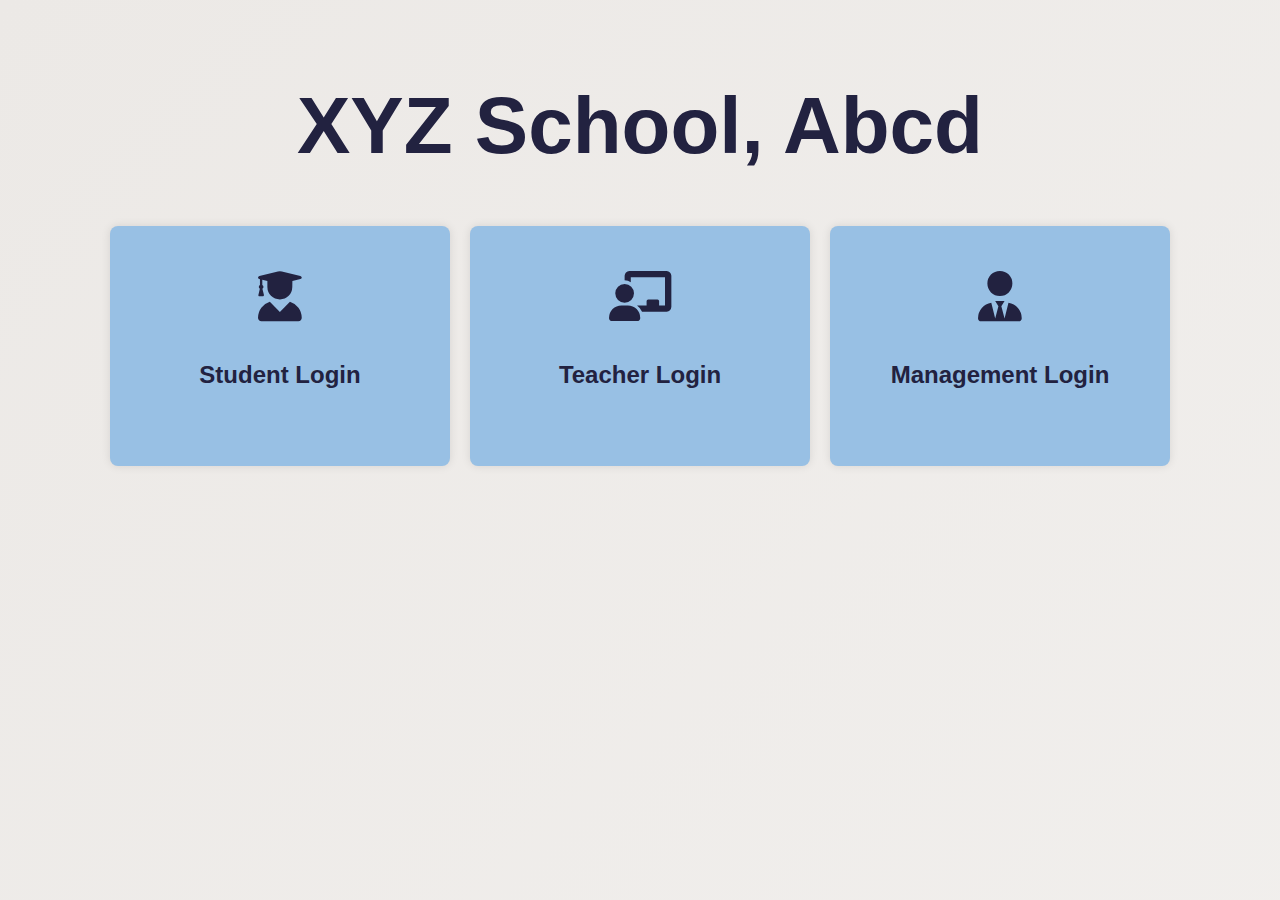
<file: SIH_frontend/SIH_frontend/index.html>
<head>
    <meta charset="UTF-8">
    <meta name="viewport" content="width=device-width, initial-scale=1.0">
    <title>School Management System</title>
    <link rel="stylesheet" href="styles.css">
    <link rel="stylesheet" href="https://cdnjs.cloudflare.com/ajax/libs/font-awesome/6.0.0-beta3/css/all.min.css">
</head>
<body>
<div class="school-name">
    <h1>XYZ School, Abcd</h1>
</div>

<div class="logins">
    <div class="login-container">
        <!-- Student Login -->
        <div class="login-section" id="student-section">
            <i class="fas fa-user-graduate login-icon"></i> <!-- Student Icon -->
            <h2>Student Login</h2>
            <form class="login-form" action="./Student_dashboard/student_dashboard.html" method="GET">
                <input type="text" placeholder="Username" required>
                <input type="password" placeholder="Password" required>
                <input type="submit" value="Login">
                <a href="#" class="forgot-password" data-role="student">Forgot Password?</a>
            </form>
        </div>
        
        <!-- Teacher Login -->
        <div class="login-section" id="teacher-section">
            <i class="fas fa-chalkboard-teacher login-icon"></i> <!-- Teacher Icon -->
            <h2>Teacher Login</h2>
            <form class="login-form" action="./Teacher_dashboard/teacher_dashboard.html" method="GET">
                <input type="text" placeholder="Username" required>
                <input type="password" placeholder="Password" required>
                <input type="submit" value="Login">
                <a href="#" class="forgot-password" data-role="teacher">Forgot Password?</a>
            </form>
        </div>
        
        <!-- Management Login -->
        <div class="login-section" id="management-section">
            <i class="fas fa-user-tie login-icon"></i> <!-- Management Icon -->
            <h2>Management Login</h2>
            <form class="login-form" action="./Management_dashboard/management_dashboard.html" method="GET">
                <input type="text" placeholder="Username" required>
                <input type="password" placeholder="Password" required>
                <input type="submit" value="Login">
                <a href="#" class="forgot-password" data-role="management">Forgot Password?</a>
            </form>
        </div>
    </div>
</div>
<!-- Forgot Password Modal -->
<div id="forgotPasswordModal" class="modal">
    <div class="modal-content">
        <span class="close">&times;</span>
        <h3>Password Recovery</h3>
        <p>Enter your registered email to receive a password reset link.</p>
        <input type="email" placeholder="Enter your email" required>
        <button class="submit-btn">Send Reset Link</button>
    </div>
</div>

<script src="script.js"></script>
</body>
</file>
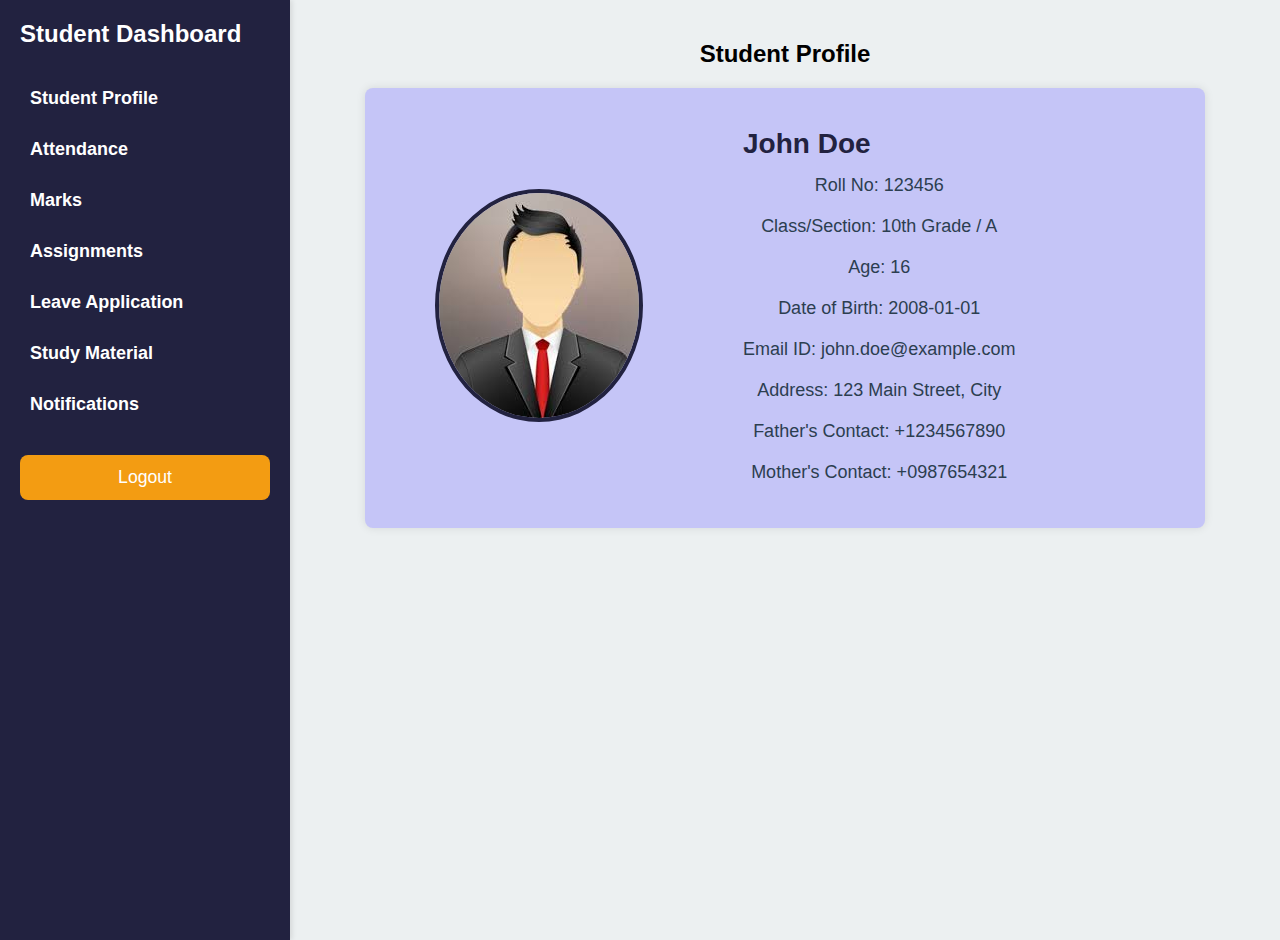
<file: SIH_frontend/SIH_frontend/Student_dashboard/student_dashboard.html>
<!DOCTYPE html>
<html lang="en">
<head>
    <meta charset="UTF-8">
    <meta name="viewport" content="width=device-width, initial-scale=1.0">
    <title>Student Dashboard</title>
    <link rel="stylesheet" href="dashboard_styles.css">
    <link rel="stylesheet" href="https://cdnjs.cloudflare.com/ajax/libs/font-awesome/6.0.0-beta3/css/all.min.css">
</head>
<body>

    <div class="sidebar">
        <h2>Student Dashboard</h2>
        <ul>
            <li><a href="#profile" class="nav-link">Student Profile</a></li>
            <li><a href="#attendance" class="nav-link">Attendance</a></li>
            <li><a href="#marks" class="nav-link">Marks</a></li>
            <li><a href="#assignments" class="nav-link">Assignments</a></li>
            <li><a href="#leave-application" class="nav-link">Leave Application</a></li>
            <li><a href="#study-material" class="nav-link">Study Material</a></li>
            <li><a href="#notifications" class="nav-link">Notifications</a></li>
        </ul>
        <!-- Logout Button -->
        <button id="logout-btn" class="logout-btn">Logout</button>
    </div>
    

<div class="content">

<!-- profile section -->

<div id="profile" class="section active">
    <h2>Student Profile</h2>
    <div class="profile-container">
        <div class="profile-header">
            <div class="profile-avatar">
                <img src="profile-photo.jpeg" alt="Profile Picture">
            </div>
            <div class="profile-info">
                <h3 class="profile-name">John Doe</h3>
                <p class="profile-roll-no">Roll No: 123456</p>
                <p class="profile-class">Class/Section: 10th Grade / A</p>
                <p class="profile-age">Age: 16</p>
                <p class="profile-dob">Date of Birth: 2008-01-01</p>
                <p class="profile-email">Email ID: john.doe@example.com</p>
                <p class="profile-address">Address: 123 Main Street, City</p>
                <p class="profile-father-contact">Father's Contact: +1234567890</p>
                <p class="profile-mother-contact">Mother's Contact: +0987654321</p>
                <!-- Add more details if needed -->
            </div>
        </div>
    </div>
</div>


    
<!-- attendance section -->

<div id="attendance" class="section">
        <h2>Attendance</h2>
        <div class="attendance-records">
            <div class="subject">
                <p><strong>Math:</strong> <span class="percentage">85%</span></p>
                <div class="progress-bar">
                    <div class="progress" style="width: 85%;"></div>
                </div>
            </div>
            <div class="subject">
                <p><strong>English:</strong> <span class="percentage">78%</span></p>
                <div class="progress-bar">
                    <div class="progress" style="width: 78%;"></div>
                </div>
            </div>
            <div class="subject">
                <p><strong>Science:</strong> <span class="percentage">90%</span></p>
                <div class="progress-bar">
                    <div class="progress" style="width: 90%;"></div>
                </div>
            </div>
            <div class="subject">
                <p><strong>History:</strong> <span class="percentage">82%</span></p>
                <div class="progress-bar">
                    <div class="progress" style="width: 82%;"></div>
                </div>
            </div>
            <div class="subject">
                <p><strong>Geography:</strong> <span class="percentage">88%</span></p>
                <div class="progress-bar">
                    <div class="progress" style="width: 88%;"></div>
                </div>
            </div>
            <div class="subject">
                <p><strong>Art:</strong> <span class="percentage">76%</span></p>
                <div class="progress-bar">
                    <div class="progress" style="width: 76%;"></div>
                </div>
            </div>
            <div class="subject">
                <p><strong>Physical Education:</strong> <span class="percentage">92%</span></p>
                <div class="progress-bar">
                    <div class="progress" style="width: 92%;"></div>
                </div>
            </div>
            <div class="subject">
                <p><strong>Music:</strong> <span class="percentage">80%</span></p>
                <div class="progress-bar">
                    <div class="progress" style="width: 80%;"></div>
                </div>
            </div>
        </div>
</div>
    
<!-- Marks section -->

<div id="marks" class="section">
    <h2>Marks</h2>
    <p>Here are your marks for various assessments.</p>
    <div class="marks-records">
        <table>
            <thead>
                <tr>
                    <th>Subject</th>
                    <th>Assignments</th>
                    <th>Class Tests</th>
                    <th>Midterm</th>
                    <th>Final Exam</th>
                    <th>Total Marks</th>
                </tr>
            </thead>
            <tbody>
                <tr>
                    <td>Math</td>
                    <td>85</td>
                    <td>78</td>
                    <td>92</td>
                    <td>88</td>
                    <td>343</td>
                </tr>
                <tr>
                    <td>English</td>
                    <td>78</td>
                    <td>82</td>
                    <td>88</td>
                    <td>76</td>
                    <td>324</td>
                </tr>
                <tr>
                    <td>Science</td>
                    <td>90</td>
                    <td>85</td>
                    <td>94</td>
                    <td>89</td>
                    <td>358</td>
                </tr>
                <tr>
                    <td>History</td>
                    <td>82</td>
                    <td>80</td>
                    <td>75</td>
                    <td>81</td>
                    <td>318</td>
                </tr>
                <tr>
                    <td>Geography</td>
                    <td>88</td>
                    <td>90</td>
                    <td>85</td>
                    <td>92</td>
                    <td>355</td>
                </tr>
                <tr>
                    <td>Art</td>
                    <td>76</td>
                    <td>78</td>
                    <td>74</td>
                    <td>80</td>
                    <td>308</td>
                </tr>
                <tr>
                    <td>Physical Education</td>
                    <td>92</td>
                    <td>95</td>
                    <td>98</td>
                    <td>94</td>
                    <td>379</td>
                </tr>
                <tr>
                    <td>Music</td>
                    <td>80</td>
                    <td>82</td>
                    <td>78</td>
                    <td>84</td>
                    <td>324</td>
                </tr>
            </tbody>
        </table>
    </div>
</div>


<!-- Assignments Section -->
<div id="assignments" class="section">
    <h2>Assignments</h2>
    <p>View and submit your assignments here.</p>

    <!-- Uploaded Assignments -->
    <div class="uploaded-assignments">
        <h3>Available Assignments</h3>
        <div id="assignment-list">
            <!-- Teacher's assignments will be dynamically added here -->
        </div>
    </div>

    <hr>

    <!-- Student Upload Assignment -->
    <div class="student-upload">
        <h3>Upload Your Assignment</h3>
        <form id="student-upload-form">
            <label for="student-file">Upload PDF:</label>
            <input type="file" id="student-file" accept=".pdf" required>
            
            <button type="submit">Upload Assignment</button>
        </form>
    </div>
</div>


<!-- leave application section -->

<div id="leave-application" class="section">
    <h2>Leave Application</h2>
    <div id="leave-message" class="message" style="display: none;"></div>
    <form id="leave-form">
        <div class="form-group">
            <label for="leave-type">Leave Type:</label>
            <select id="leave-type" name="leave-type" required>
                <option value="" disabled selected>Select Leave Type</option>
                <option value="sick">Sick Leave</option>
                <option value="personal">Personal Leave</option>
                <option value="emergency">Emergency Leave</option>
            </select>
        </div>

        <div class="form-group">
            <label for="start-date">Start Date:</label>
            <input type="date" id="start-date" name="start-date" required>
        </div>

        <div class="form-group">
            <label for="end-date">End Date:</label>
            <input type="date" id="end-date" name="end-date" required>
        </div>

        <div class="form-group">
            <label for="reason">Reason for Leave:</label>
            <textarea id="reason" name="reason" rows="4" required></textarea>
        </div>

        <div class="form-group">
            <button type="submit">Submit Application</button>
        </div>
    </form>
</div>



 <!-- Study Material -->
<div id="study-material" class="section">
    <h2>Study Material</h2>
    <p>Browse and download study materials uploaded by teachers.</p>

    <!-- Study Material List -->
    <div id="material-list" class="material-list">
        <!-- Teacher's study materials will be dynamically added here -->
    </div>
</div>




    <!-- Notifications -->
<div id="notifications" class="section">
    <h2>Notifications</h2>
    <div class="filter-notifications">
        <label for="notification-filter">Filter by Category:</label>
        <select id="notification-filter">
            <option value="">All</option>
            <option value="assignment">Assignments</option>
            <option value="exam">Exams</option>
            <option value="event">School Events</option>
            <option value="feedback">Feedback Requests</option>
            <option value="attendance">Attendance</option>
            <option value="maintenance">System Maintenance</option>
            <option value="library">Library</option>
            <option value="notice">Important Notices</option>
        </select>
    </div>
    <div class="notifications-container">
        <!-- Notifications will be dynamically inserted here -->
    </div>
</div>

</div>
    

<script src="dashboard_script.js"></script>
</body>
</html>
</file>
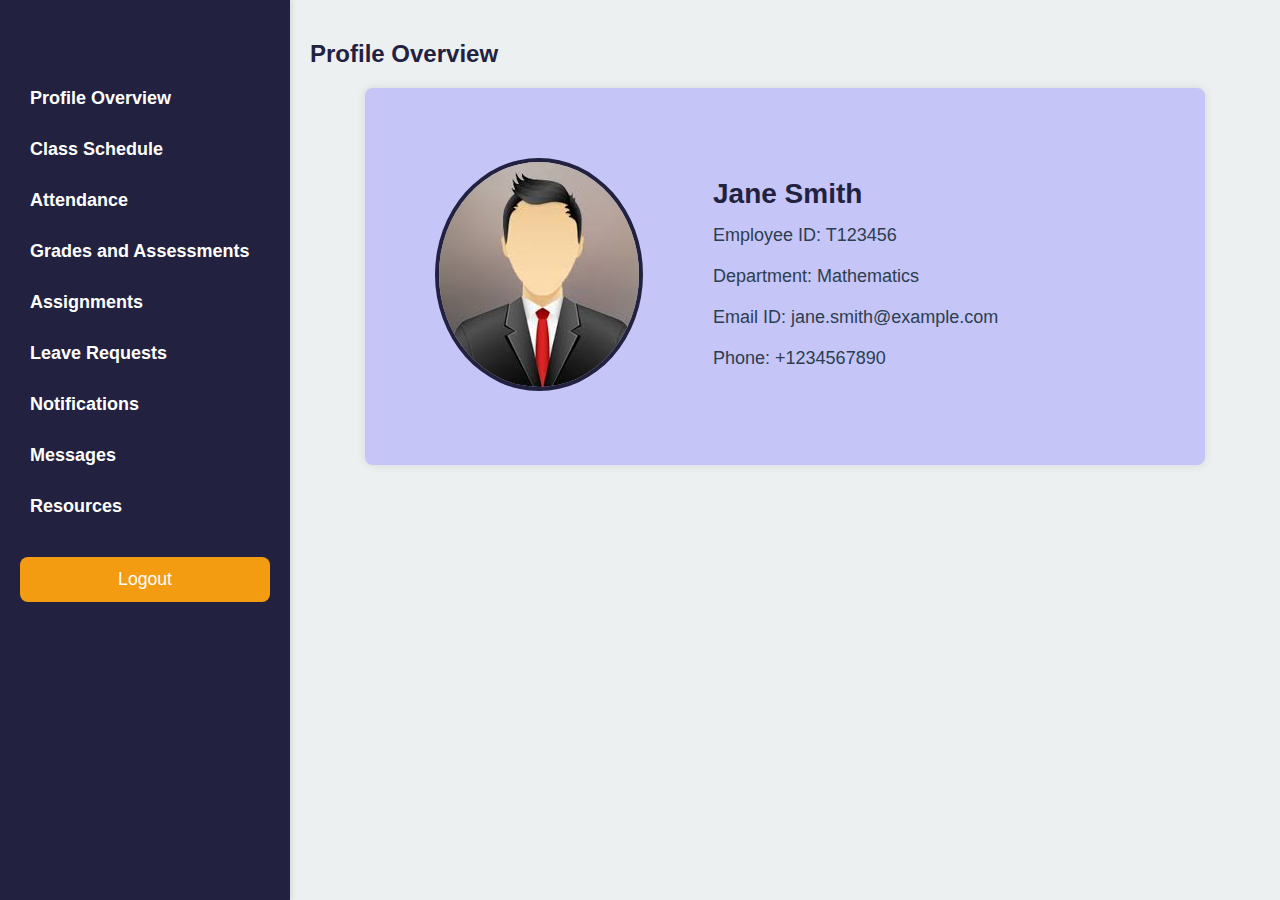
<file: SIH_frontend/SIH_frontend/Teacher_dashboard/teacher_dashboard.html>
<!DOCTYPE html>
<html lang="en">
<head>
    <meta charset="UTF-8">
    <meta name="viewport" content="width=device-width, initial-scale=1.0">
    <title>Teacher Dashboard</title>
    <link rel="stylesheet" href="dashboard_styles.css">
    <link rel="stylesheet" href="https://cdnjs.cloudflare.com/ajax/libs/font-awesome/6.0.0-beta3/css/all.min.css">

</head>
<body>
    <div id="teacher-dashboard">
        <div class="sidebar">
            <h2>Teacher Dashboard</h2>
            <ul>
                <li><a href="#profile" class="nav-link">Profile Overview</a></li>
                <li><a href="#class-schedule" class="nav-link">Class Schedule</a></li>
                <li><a href="#attendance" class="nav-link">Attendance</a></li>
                <li><a href="#grades" class="nav-link">Grades and Assessments</a></li>
                <li><a href="#assignments" class="nav-link">Assignments</a></li>
                <li><a href="#leave-requests" class="nav-link">Leave Requests</a></li>
                <li><a href="#notifications" class="nav-link">Notifications</a></li>
                <li><a href="#messages" class="nav-link">Messages</a></li>
                <li><a href="#resources" class="nav-link">Resources</a></li>
            </ul>
            <!-- Logout Button -->
            <button id="logout-btn" class="logout-btn">Logout</button>
        </div>
        <div class="main-content">
            <!-- Profile Overview -->
            <div id="profile" class="section active">
                <h2>Profile Overview</h2>
                <div class="profile-container">
                    <div class="profile-header">
                        <div class="profile-avatar">
                            <!-- You can add a profile picture here -->
                            <img src="profile-photo.jpeg" alt="Profile Picture">
                        </div>
                        <div class="profile-info">
                            <h3 class="profile-name">Jane Smith</h3>
                            <p class="profile-id">Employee ID: T123456</p>
                            <p class="profile-department">Department: Mathematics</p>
                            <p class="profile-email">Email ID: jane.smith@example.com</p>
                            <p class="profile-phone">Phone: +1234567890</p>
                            <!-- Add more details if needed -->
                        </div>
                    </div>
                </div>
            </div>

            
            <!-- Class Schedule -->
        <div id="class-schedule" class="section">
            <h2>Class Schedule</h2>
            <div class="schedule-container">
            <div class="schedule-header">
                <button class="view-toggle" data-view="weekly">Weekly View</button>
                <button class="view-toggle" data-view="monthly">Monthly View</button>
            </div>
            <div id="schedule-view" class="schedule-view">
            <!-- Weekly View -->
            <div id="weekly-view" class="schedule-view-content">
                <h3>Weekly Schedule</h3>
                <div class="schedule-grid">
                    <!-- Example for a week schedule -->
                    <div class="schedule-day">
                        <h4>Monday</h4>
                        <p>9:00 AM - 10:00 AM: Mathematics : Class 1 A</p>
                        <p>10:00 AM - 11:00 AM: Physics : Class 2 C</p>
                    </div>
                    <div class="schedule-day">
                        <h4>Tuesday</h4>
                        <p>9:00 AM - 10:00 AM: Chemistry : Class 3 A</p>
                        <p>10:00 AM - 11:00 AM: Biology : Class 1 B</p>
                    </div>
                    <div class="schedule-day">
                        <h4>Wednesday</h4>
                        <p>9:00 AM - 10:00 AM: Mathematics : Class 1 B</p>
                        <p>10:00 AM - 11:00 AM: Physics : Class 2 A</p>
                    </div>
                    <div class="schedule-day">
                        <h4>Thursday</h4>
                        <p>9:00 AM - 10:00 AM: Chemistry : Class 4 C</p>
                        <p>10:00 AM - 11:00 AM: Biology : Class 1 A</p>
                    </div>
                    <div class="schedule-day">
                        <h4>Friday</h4>
                        <p>9:00 AM - 10:00 AM: Mathematics : Class 1 C</p>
                        <p>10:00 AM - 11:00 AM: Physics : Class 3 A</p>
                    </div>
                    <div class="schedule-day">
                        <h4>Saturday</h4>
                        <p>9:00 AM - 10:00 AM: Chemistry : Class 2 A</p>
                        <p>10:00 AM - 11:00 AM: Biology : Class 1 B</p>
                    </div>
                    <!-- Add other days -->
                </div>
            </div>

            <!-- Monthly View -->
            <div id="monthly-view" class="schedule-view-content">
    <h3>Monthly Schedule</h3>
        <div class="calendar">
        <div class="calendar-header">
            <button class="nav-button prev-month">&lt;</button>
            <h4 class="month-year">August 2024</h4>
            <button class="nav-button next-month">&gt;</button>
        </div>
        <div class="calendar-body">
            <div class="calendar-header-row">
                <div class="calendar-day-name">Sun</div>
                <div class="calendar-day-name">Mon</div>
                <div class="calendar-day-name">Tue</div>
                <div class="calendar-day-name">Wed</div>
                <div class="calendar-day-name">Thu</div>
                <div class="calendar-day-name">Fri</div>
                <div class="calendar-day-name">Sat</div>
            </div>
            <div id="calendar-days" class="calendar-day-grid">
                <!-- Days will be inserted here dynamically -->
            </div>
        </div>
        </div>
            </div>
</div>
            </div>
        </div>

 <!-- Attendance Management -->
<div id="attendance" class="section">
    <h2>Attendance Management</h2>
    <p>Select a class and section to mark attendance.</p>

    <!-- Class and Section Selection -->
    <div class="attendance-controls">
        <select id="select-class">
            <option value="">Select Class</option>
            <option value="class-1">Class 1</option>
            <option value="class-2">Class 2</option>
            <option value="class-2">Class 3</option>
            <!-- Add more classes as needed -->
        </select>
        <select id="select-section">
            <option value="">Select Section</option>
            <option value="A">A</option>
            <option value="B">B</option>
            <option value="C">C</option>
        </select>
        <button id="apply-filters">Apply</button>
    </div>

    <!-- Camera Section -->
    <div id="camera-section" style="display: none;">
        <h3>Face Recognition Attendance</h3>
        <video id="camera-feed" width="640" height="480" autoplay></video>
        <button id="capture-button">Capture</button>
        <!-- Additional controls for date and submit -->
        <div class="attendance-controls">
            <label for="attendance-date">Date:</label>
            <input type="date" id="attendance-date" required />
            <button id="submit-attendance">Submit Attendance</button>
        </div>
    </div>
</div>

            

            <!-- Grades and Assessments -->
            <div id="grades" class="section">
                <h2>Grades and Assessments</h2>
                <p>Select a class, section, subject, and assessment type to manage grades and assessments.</p>
            
                <!-- Class, Section, Subject, and Assessment Selection -->
                <div class="grades-controls">
                    <select id="select-grade-class">
                        <option value="">Select Class</option>
                        <option value="class-1">Class 1</option>
                        <option value="class-2">Class 2</option>
                        <!-- Add more classes as needed -->
                    </select>
                    <select id="select-grade-section">
                        <option value="">Select Section</option>
                        <option value="A">A</option>
                        <option value="B">B</option>
                        <option value="C">C</option>
                    </select>
                    <select id="select-subject">
                        <option value="">Select Subject</option>
                        <option value="Mathematics">Mathematics</option>
                        <option value="Science">Science</option>
                        <option value="English">English</option>
                        <option value="History">History</option>
                    </select>
                    <select id="select-assessment">
                        <option value="">Select Assessment Type</option>
                        <option value="Assignment">Assignment</option>
                        <option value="Class Test">Class Test</option>
                        <option value="Mid-Term">Mid-Term</option>
                        <option value="Final Exam">Final Exam</option>
                    </select>
                    <button id="apply-grade-filters">Apply</button>
                </div>
            
                <!-- Search and Submit Controls -->
                <div id="grade-tools" class="grades-controls" style="display: none;">
                    <input type="text" id="search-grade-student" placeholder="Search student..." />
                    <button id="submit-grades">Submit Grades</button>
                </div>
            
                <!-- Grades Table -->
                <table id="grades-table" style="display: none;">
                    <thead>
                        <tr>
                            <th>Student ID</th>
                            <th>Name</th>
                            <th>Grade</th>
                        </tr>
                    </thead>
                    <tbody id="grades-table-body">
                        <!-- Rows will be added dynamically by JavaScript -->
                    </tbody>
                </table>
            </div>
            



<!-- Assignments Section -->
<div id="assignments" class="section">
    <h2>Assignments</h2>
    <p>Submit and review assignments here.</p>

    <!-- Teacher Upload Assignment -->
    <div class="upload-assignment">
        <h3>Upload New Assignment</h3>
        <form id="upload-assignment-form">
            <label for="assignment-title">Assignment Title:</label>
            <input type="text" id="assignment-title" placeholder="Enter Assignment Title" required>
            
            <label for="assignment-file">Upload PDF:</label>
            <input type="file" id="assignment-file" accept=".pdf" required>
            
            <button type="submit">Upload Assignment</button>
        </form>
    </div>

    <hr>

    <!-- Student Submissions -->
    <div class="student-submissions">
        <h3>Student Submissions</h3>
        <div id="submission-list">
            <!-- Student submissions will be dynamically added here -->
        </div>
    </div>
</div>



            <!-- Leave Requests -->
<!-- Leave Requests -->
<div id="leave-requests" class="section">
    <h2>Leave Requests</h2>
    <p>Manage and review leave requests here.</p>

    <!-- Leave Request Form -->
    <div id="leave-request-form">
        <h3>Submit Leave Request</h3>
        <form id="leave-request">
            <label for="request-date">Date:</label>
            <input type="date" id="request-date" required>
            
            <label for="leave-type">Leave Type:</label>
            <select id="leave-type" required>
                <option value="">Select Leave Type</option>
                <option value="sick">Sick Leave</option>
                <option value="personal">Personal Leave</option>
                <option value="vacation">Vacation</option>
                <!-- Add more leave types if needed -->
            </select>
            
            <label for="reason">Reason:</label>
            <textarea id="reason" rows="4" required></textarea>
            
            <button type="submit">Submit Request</button>
        </form>
    </div>

    <!-- Leave Requests Table -->
    <div id="leave-requests-table">
        <h3>Pending Leave Requests</h3>
        <table id="requests-table">
            <thead>
                <tr>
                    <th>ID</th>
                    <th>Date</th>
                    <th>Leave Type</th>
                    <th>Reason</th>
                    <th>Status</th>
                </tr>
            </thead>
            <tbody id="requests-table-body">
                <!-- Leave requests will be dynamically inserted here -->
            </tbody>
        </table>
    </div>
</div>



            <!-- Notifications -->
<div id="notifications" class="section">
    <h2>Notifications</h2>
    <div class="filter-notifications">
        <label for="notification-filter">Filter by Category:</label>
        <select id="notification-filter">
            <option value="">All</option>
            <option value="update">Curriculum Updates</option>
            <option value="meeting">Meetings</option>
            <option value="event">Events</option>
            <option value="deadline">Deadlines</option>
            <option value="review">Reviews</option>
            <option value="maintenance">Maintenance</option>
            <option value="resource">Resources</option>
            <option value="policy">Policy Updates</option>
        </select>
    </div>
    <div class="notifications-container">
        <!-- Notifications will be dynamically inserted here -->
    </div>
</div>


            <!-- Messages -->
<div id="messages" class="section">
    <h2>Messages</h2>
    <!-- Add messages details here -->
    <p>Communicate with students and other teachers here.</p>

    <!-- Message Form -->
    <div class="message-form">
        <h3>Send a New Message</h3>
        <form id="message-form">
            <label for="message-recipient">Recipient:</label>
            <select id="message-recipient" required>
                <option value="">Select Recipient</option>
                <option value="student">Student</option>
                <option value="teacher">Teacher</option>
                <!-- Add more options as needed -->
            </select>

            <label for="message-subject">Subject:</label>
            <input type="text" id="message-subject" required />

            <label for="message-body">Message:</label>
            <textarea id="message-body" rows="4" required></textarea>

            <button type="submit">Send Message</button>
        </form>
    </div>

    <!-- Messages Display -->
    <div class="messages-display">
        <h3>Message History</h3>
        <div id="message-list">
            <!-- Messages will be dynamically added here -->
        </div>
    </div>
</div>


            
<!-- Resources -->
 
<div id="resources" class="section">
    <h2>Resources</h2>
    <p>Upload study materials and resources here.</p>
    
    <!-- Upload Form -->
    <div class="upload-form">
        <h3>Upload New Resource</h3>
        <form id="upload-form">
            <label for="resource-title">Title:</label>
            <input type="text" id="resource-title" required />

            <label for="resource-file">Select File:</label>
            <input type="file" id="resource-file" accept=".pdf,.doc,.docx,.ppt,.pptx" required />

            <button type="submit">Upload</button>
        </form>
    </div>

    <!-- Resources List -->
    <div class="resources-list">
        <h3>Uploaded Resources</h3>
        <ul id="resources-list">
            <!-- Uploaded resources will be dynamically added here -->
        </ul>
    </div>
</div>






        </div>
    </div>

    <script src="dashboard_scripts.js"></script>
</body>
</html>
</file>
<file: SIH_frontend/SIH_frontend/styles.css>
/* Color Palette */
:root {
    --primary-color: rgb(34, 34, 64); /* Navy Blue */
    --background-color: rgb(197, 197, 247); 
    --secondary-color:  rgb(152, 192, 228); /* Blue */
    --accent-color: #F39C12; /* Yellow-Gold */
    --neutral-color: #ECF0F1; /* Light Gray */
    --text-color: #2C3E50; /* Dark Gray */
}

body {
    font-family: Arial, sans-serif;
    background: linear-gradient(135deg, #ece9e6, #ffffff);
    background-size: 400% 400%;
    animation: gradientAnimation 15s ease infinite;
}
@keyframes gradientAnimation {
    0% { background-position: 0% 50%; }
    50% { background-position: 100% 50%; }
    100% { background-position: 0% 50%; }
}

.school-name h1{
    color: var(--primary-color);
    display: flex;
    margin-top: 80px;
    height: fit-content;
    font-size: 80px;
    justify-content: center;
    align-items: center;
}
.logins{
    display: flex;
    justify-content: center;
    align-items: center;
    margin: 0;
}
.login-container {
    display: flex;
    gap: 20px;
    transition: all 0.3s ease;
}

.login-section {
    position: relative;
    background-color: var(--secondary-color);
    padding: 20px;
    border-radius: 8px;
    box-shadow: 0 0 10px rgba(0, 0, 0, 0.1);
    width: 300px;
    height: 200px;
    cursor: pointer;
    text-align: center;
    transition: all 0.3s ease;
}

.login-icon {
    font-size: 50px;
    color: var(--primary-color);
    margin-bottom: 20px;
    margin-top: 25px;
    transition: all 0.3s ease;
}

.login-section.active .login-icon {
    display: none; /* Hide the icon when section is active */
}

.login-section.active form {
    display: flex;
}

.login-section.active h2 {
    margin-bottom: 40px;
    font-size: 35px;
}

.login-section form {
    display: none; /* Hide the forms initially */
    flex-direction: column;
}

.login-section:hover {
    transform: scale(1.05);
}

.login-section h2 {
    margin-bottom: 20px;
    font-size: 24px;
    color: var(--primary-color);
}

.login-section form {
    display: none; /* Hide the forms initially */
    flex-direction: column;
}

.login-section input[type="text"],
.login-section input[type="password"] {
    padding: 10px;
    margin-bottom: 15px;
    border: 1px solid var(--primary-color);
    border-radius: 4px;
}

.login-section input[type="submit"] {
    padding: 10px;
    background-color: var(--accent-color);
    color: white;
    border: none;
    border-radius: 4px;
    cursor: pointer;
}

.login-section input[type="submit"]:hover {
    background-color: var(--primary-color);
}

/* When a section is active */
.login-section.active {
    background-color: var(--secondary-color);
    flex: 1;
    height: 70vh;
    display: flex;
    flex-direction: column;
    justify-content: center;
    align-items: center;
    max-width: 80%;
    transition: all 0.3s ease;
    color: white;
}

.login-section.active form {
    display: flex;
    flex-direction: column;
}

.login-section.active h2 {
    color: var(--primary-color);
    margin-bottom: 20px; /* Space between heading and form */
    font-size: 35px;
    margin-top: 10px;
}

.login-container.active .login-section:not(.active) {
    flex-direction: column;
    gap: 20px;
    align-self: center;
    max-width: 20%;
    justify-content: center;
}

.login-container.active .login-section:not(.active) h2 {
    margin: 20px 0;
    color: var(--primary-color);
}
input[type="submit"]:active {
    transform: scale(0.95);
}
.forgot-password {
    display: block;
    margin-top: 10px;
    color: var(--primary-color);
    text-decoration: none;
    font-size: 14px;
    transition: color 0.3s;
}

.forgot-password:hover {
    color: var(--accent-color);
    text-decoration: underline;
}
/* Modal Styling */
.modal {
    display: none; /* Hidden by default */
    position: fixed;
    z-index: 1000;
    left: 0;
    top: 0;
    width: 100%;
    height: 100%;
    background-color: rgba(0, 0, 0, 0.5); /* Black background with opacity */
}

.modal-content {
    background-color: #fefefe;
    margin: 15% auto; /* 15% from the top and centered */
    padding: 20px;
    border: 1px solid #888;
    border-radius: 8px;
    width: 400px; /* Could be more or less depending on screen size */
    text-align: center;
}

.close {
    float: right;
    font-size: 28px;
    font-weight: bold;
    cursor: pointer;
    color: #aaa;
}

.close:hover,
.close:focus {
    color: black;
    text-decoration: none;
    cursor: pointer;
}

.submit-btn {
    margin-top: 15px;
    padding: 10px 20px;
    background-color: var(--accent-color);
    color: white;
    border: none;
    border-radius: 4px;
    cursor: pointer;
    transition: background-color 0.3s;
}

.submit-btn:hover {
    background-color: var(--primary-color);
}

.modal input[type="email"] {
    padding: 10px;
    margin: 10px 0;
    border: 1px solid var(--primary-color);
    border-radius: 4px;
    width: 100%;
}
</file>
<file: SIH_frontend/SIH_frontend/Student_dashboard/dashboard_styles.css>
body {
    font-family: Arial, sans-serif;
    background-color: var(--neutral-color);
    margin: 0;
    display: flex;
}
#student-dashboard {
    display: flex;
    width: 100%;
    height: 100vh;
}

.sidebar {
    background-color: var(--primary-color);
    color: white;
    width: 250px;
    padding: 20px;
    height: 100vh;
    box-shadow: 2px 0 5px rgba(0, 0, 0, 0.1);
    display: flex;
    flex-direction: column;
}

.sidebar h2 {
    margin: 0 0 20px 0;
}

.sidebar ul {
    list-style: none;
    padding: 0;
    margin: 0;
}

.sidebar ul li {
    margin: 10px 0;
}

.sidebar ul li a {
    color: white;
    text-decoration: none;
    font-size: 18px;
    display: block;
    padding: 10px;
    border-radius: 4px;
}

.sidebar ul li a:active {
    background-color:var(--accent-color);
}
/* Logout Button Styling */
.logout-btn {
    margin-top: 20px;
    width: 100%;
    padding: 12px;
    background-color: var(--accent-color);
    color: white;
    font-size: 1.1em;
    border: none;
    border-radius: 8px;
    cursor: pointer;
    text-align: center;
    transition: background-color 0.3s ease, transform 0.2s ease;
}

.logout-btn:hover {
    background-color: var(--neutral-color);
    transform: scale(1.05);
    color: black;
}

.logout-btn:active {
    box-shadow: 0 4px 10px rgba(0, 0, 0, 0.2);
}

.nav-link {
    position: relative;
    display: flex;
    text-decoration: none;
    color: #fff;
    font-weight: 700;
}

.nav-link::before,
.nav-link::after {
    content: '';
    position: absolute;
    left: 0;
    width: 100%;
    height: 2px;
    background-color: #00fffc;
    transform: scaleX(0);
    transition: transform 0.25s;
}

.nav-link::before {
    top: -3px;
    transform-origin: left;
}

.nav-link::after {
    bottom: -3px;
    transform-origin: right;
}

.nav-link:hover::before,
.nav-link:hover::after,
.active::before,
.active::after {
    transform: scaleX(1);
}

/* Content Sections */
.content {
    flex: 1;
    padding: 20px;
    overflow-y: auto;
}

.section {
    display: none;
}
.section h2{
    text-align: center;
}
.section p{
    text-align: center;
}
.section.active {
    display: block;
}

/* Color Palette */
:root {
    --primary-color: rgb(34, 34, 64); /* Navy Blue */
    --background-color: rgb(197, 197, 247); 
    --secondary-color:  rgb(152, 192, 228); /* Blue */
    --accent-color: #F39C12; /* Yellow-Gold */
    --neutral-color: #ECF0F1; /* Light Gray */
    --text-color: #2C3E50; /* Dark Gray */
}

/* Profile Section Styles */
/* Profile Section Styles */
#profile .profile-container {
    display: flex;
    flex-direction: column;
    align-items: center;
    background-color: var(--background-color);
    padding: 20px;
    border-radius: 8px;
    box-shadow: 0 0 10px rgba(0, 0, 0, 0.1);
    max-width: 800px;
    margin: 0 auto;
}

.profile-header {
    display: flex;
    align-items: center;
    gap: 50px;
    margin: 20px;
    width: 100%;
}

.profile-avatar img {
    border-radius: 50%;
    width: 200px; /* Passport size width */
    height: 225px; /* Passport size height */
    object-fit: cover;
    margin: 50px;
    border: 4px solid var(--primary-color);
}

.profile-info {
    display: flex;
    flex-direction: column;
    gap: 10px;
}

.profile-name {
    font-size: 28px;
    font-weight: bold;
    margin: 0;
    color: var(--primary-color);
}

.profile-info p {
    font-size: 18px;
    margin: 5px 0;
    color: var(--text-color);
}

.profile-roll-no,
.profile-class,
.profile-age,
.profile-dob,
.profile-email,
.profile-address,
.profile-father-contact,
.profile-mother-contact {
    font-size: 16px;
}

.profile-address {
    word-break: break-word;
}


/* Attendance Section Styles */
.attendance-records {
    max-width: 800px;
    margin: 0 auto;
    background-color: var(--background-color);
    padding: 20px;
    border-radius: 8px;
    box-shadow: 0 0 10px rgba(0, 0, 0, 0.1);
}

.subject {
    margin-bottom: 20px;
}

.subject p {
    margin: 0;
    font-size: 16px;
}

.percentage {
    font-weight: bold;
    color: var(--primary-color);
}

.progress-bar {
    background-color: #ddd;
    border-radius: 4px;
    overflow: hidden;
    height: 20px;
    width: 100%;
}

.progress {
    background-color: var(--primary-color);
    height: 100%;
    transition: width 0.3s ease;
    text-align: right;
    line-height: 20px;
    color: white;
    padding-right: 5px;
    box-sizing: border-box;
}
/* Marks Section Styles */
.marks-records {
    max-width: 1000px;
    margin: 0 auto;
    background-color: var(--background-color);
    padding: 20px;
    border-radius: 8px;
    box-shadow: 0 0 10px rgba(0, 0, 0, 0.1);
}

.marks-records table {
    width: 100%;
    border-collapse: collapse;
}

.marks-records th, .marks-records td {
    border: 1px solid #ddd;
    padding: 12px;
    text-align: center;
}

.marks-records th {
    background-color: var(--primary-color);
    color: white;
}

.marks-records td {
    background-color: #fff;
}

.marks-records tr:nth-child(even) td {
    background-color: #f9f9f9;
}

.marks-records tr:hover td {
    background-color: var(--secondary-color);
    color: white;
}

/* Assignment Items Container */
#assignment-list {
    background-color: var(--background-color);
    padding: 20px;
    border-radius: 10px;
    box-shadow: 0px 5px 12px rgba(0, 0, 0, 0.1);
    max-height: 300px;
    overflow-y: auto;
}

/* Assignment Item */
.assignment-item {
    display: flex;
    justify-content: space-between;
    align-items: center;
    background-color: var(--neutral-color);
    color: rgb(0, 0, 0);
    border-radius: 6px;
    padding: 15px;
    margin-bottom: 15px;
    transition: background-color 0.3s ease;
    box-shadow: 0px 3px 6px rgba(0, 0, 0, 0.1);
}

.assignment-item p {
    margin: 0;
    font-weight: bold;
}

/* Download Link Styling */
.assignment-item a {
    background-color: var(--accent-color);
    color: white;
    padding: 10px 20px;
    border-radius: 5px;
    text-decoration: none;
    font-weight: bold;
    transition: background-color 0.3s ease;
}

.assignment-item a:hover {
    background-color: rgb(132, 132, 138);
}

/* Hover Effect on Assignment Items */
.assignment-item:hover {
    background-color: var(--primary-color);
    color: #fff;
}

/* Scrollbar Styling for Assignment List */
#assignment-list::-webkit-scrollbar {
    width: 8px;
}

#assignment-list::-webkit-scrollbar-thumb {
    background-color: var(--primary-color);
    border-radius: 10px;
}

#assignment-list::-webkit-scrollbar-track {
    background-color: var(--neutral-color);
}

/* Responsive Design */
@media (max-width: 768px) {
    #assignment-list {
        padding: 15px;
    }

    .assignment-item {
        padding: 12px;
    }

    .assignment-item a {
        padding: 8px 15px;
        font-size: 0.9em;
    }
}
/* Student Upload Section */
.student-upload {
    background-color: var(--background-color);
    padding: 30px;
    border-radius: 10px;
    box-shadow: 0px 5px 15px rgba(0, 0, 0, 0.1);
    margin-top: 20px;
}

.student-upload h3 {
    font-size: 1.5em;
    color: var(--primary-color);
    margin-bottom: 20px;
    text-align: center;
}

.student-upload form {
    display: flex;
    flex-direction: column;
    align-items: center;
}

/* Label Styling */
.student-upload label {
    font-weight: bold;
    color: var(--primary-color);
    margin-bottom: 10px;
}

/* File Input Styling */
#student-file {
    border: 2px solid var(--primary-color);
    padding: 10px;
    border-radius: 8px;
    margin-bottom: 20px;
    width: 100%;
    max-width: 300px;
    font-size: 1em;
    transition: border-color 0.3s ease;
}

#student-file:hover,
#student-file:focus {
    border-color: var(--accent-color);
}

/* Submit Button Styling */
.student-upload button[type="submit"] {
    background-color: var(--accent-color);
    color: white;
    padding: 12px 30px;
    font-size: 1.1em;
    border: none;
    border-radius: 8px;
    cursor: pointer;
    transition: background-color 0.3s ease, transform 0.2s ease;
}

.student-upload button[type="submit"]:hover {
    background-color: var(--primary-color);
    transform: scale(1.05);
}

/* Add Shadow on Button Click */
.student-upload button[type="submit"]:active {
    box-shadow: 0 4px 10px rgba(0, 0, 0, 0.2);
}

/* Responsive Design */
@media (max-width: 768px) {
    .student-upload {
        padding: 20px;
    }

    #student-file {
        width: 100%;
    }

    .student-upload button[type="submit"] {
        width: 100%;
        padding: 12px;
    }
}


/* General Styling for Notifications */
#notifications {
    padding: 20px;
    background-color: var(--background-color);
    border-radius: 8px;
    box-shadow: 0 4px 8px rgba(0, 0, 0, 0.1);
}

#notifications h2 {
    color: var(--primary-color);
    margin-bottom: 20px;
}

.filter-notifications {
    margin-bottom: 20px;
}

.filter-notifications label {
    margin-right: 10px;
    color: var(--text-color);
}

.filter-notifications select {
    padding: 10px;
    border: 1px solid var(--primary-color);
    border-radius: 4px;
    background-color: white;
}

.notifications-container {
    margin-top: 10px;
}

.notification {
    display: flex;
    align-items: flex-start;
    background-color: var(--neutral-color);
    border: 1px solid var(--primary-color);
    border-radius: 8px;
    padding: 15px;
    margin-bottom: 15px;
}

.notification-icon {
    margin-right: 15px;
    color: var(--icon-color);
    font-size: 24px;
}

.notification-content {
    flex: 1;
}

.notification-title {
    font-size: 16px;
    font-weight: bold;
    color: var(--text-color);
}

.notification-description {
    font-size: 14px;
    color: var(--text-color);
    margin: 5px 0;
}

.notification-time {
    font-size: 12px;
    color: var(--time-color);
    margin-top: 5px;
}





/* Leave Application Section Styles */
#leave-application form {
    background-color: var(--background-color);
    padding: 20px;
    border-radius: 8px;
    box-shadow: 0 0 10px rgba(0, 0, 0, 0.1);
    max-width: 600px;
    margin: 0 auto;
}

.message {
    text-align: center;
    font-size: 24px;
    font-weight: bold;
    color: var(--primary-color);
    margin: 20px;
    padding: 20px;
    border: 2px solid var(--primary-color);
    border-radius: 8px;
    background-color: var(--background-color);
    display: none; /* Hidden by default */
}

.form-group {
    margin-bottom: 15px;
}

.form-group label {
    display: block;
    font-weight: bold;
    margin-bottom: 5px;
}

.form-group select, 
.form-group input[type="date"], 
.form-group textarea {
    width: 100%;
    padding: 10px;
    border: 1px solid var(--primary-color);
    border-radius: 4px;
    box-sizing: border-box;
}

.form-group textarea {
    resize: vertical; /* Allows vertical resizing of textarea */
}

.form-group button {
    background-color: var(--accent-color);
    color: white;
    border: none;
    padding: 10px 20px;
    border-radius: 4px;
    cursor: pointer;
    font-size: 16px;
}

.form-group button:hover {
    background-color: var(--primary-color);
}

/* Notifications Section Styles */
#notifications .notifications-container {
    max-width: 800px;
    margin: 0 auto;
    background-color: rgb(214 214 236);
    padding: 20px;
    border-radius: 8px;
    box-shadow: 0 0 10px rgba(0, 0, 0, 0.1);
}

.notification {
    display: flex;
    align-items: flex-start;
    background-color: #fff;
    border: 1px solid #ddd;
    border-radius: 8px;
    padding: 15px;
    margin-bottom: 10px;
    box-shadow: 0 2px 5px rgba(0, 0, 0, 0.1);
    transition: background-color 0.3s ease;
}

.notification:hover {
    background-color: var(--secondary-color);
    color: white;
}

.notification-icon {
    font-size: 24px;
    color: var(--primary-color);
    margin-right: 15px;
}

.notification-content {
    flex: 1;
}

.notification-title {
    font-size: 18px;
    font-weight: bold;
    margin: 0;
}

.notification-description {
    font-size: 16px;
    margin: 5px 0;
}

.notification-time {
    font-size: 14px;
    color: #999;
}
#notification-filter{
    font-size: 10px;
    background-color: var(--neutral-color);
}
/* Font Awesome Icons (Optional) */
.fas {
    font-family: 'Font Awesome 5 Free';
    font-weight: 900;
}
.filter-notifications{
    text-align:  center;
}

/* Study Material Section */
#study-material {
    padding: 20px;
    background-color: var(--background-color);
    border-radius: 8px;
    box-shadow: 0 4px 8px rgba(0, 0, 0, 0.1);
}

#study-material h2 {
    font-size: 2em;
    margin-bottom: 20px;
    color: var(--primary-color);
}

.material-list {
    display: flex;
    flex-wrap: wrap;
    gap: 20px;
    margin: 0 -10px;
}

.material-item {
    flex: 1 1 calc(33.333% - 20px); /* Responsive layout with 3 items per row */
    background-color: var(--neutral-color);
    border-radius: 8px;
    overflow: hidden;
    box-shadow: 0 2px 4px rgba(0, 0, 0, 0.1);
    transition: transform 0.3s ease, box-shadow 0.3s ease;
    padding: 15px;
    position: relative;
}

.material-item:hover {
    transform: translateY(-5px);
    box-shadow: 0 6px 12px rgba(0, 0, 0, 0.2);
}

.material-item h3 {
    font-size: 1.2em;
    margin: 0 0 10px;
    color: var(--secondary-color);
}

.material-item p {
    font-size: 0.9em;
    color: var(--text-color);
    margin: 0 0 10px;
}

.material-item a {
    display: inline-block;
    padding: 8px 12px;
    background-color: var(--accent-color);
    color: white;
    text-decoration: none;
    border-radius: 4px;
    transition: background-color 0.3s ease, transform 0.3s ease;
}

.material-item a:hover {
    background-color: var(--primary-color);
    transform: scale(1.05);
}

.material-item .date {
    font-size: 0.8em;
    color: var(--text-muted-color);
    position: absolute;
    bottom: 15px;
    left: 15px;
}
</file>
<file: SIH_frontend/SIH_frontend/Teacher_dashboard/dashboard_styles.css>
/* Color Palette */
:root {
    --primary-color: rgb(34, 34, 64); /* Navy Blue */
    --background-color: rgb(197, 197, 247); 
    --secondary-color: rgb(152, 192, 228); /* Blue */
    --accent-color: #F39C12; /* Yellow-Gold */
    --neutral-color: #ECF0F1; /* Light Gray */
    --text-color: #2C3E50; /* Dark Gray */
}

/* Teacher Dashboard Styles */
body {
    font-family: Arial, sans-serif;
    background-color: var(--neutral-color);
    margin: 0;
    display: flex;
}

#teacher-dashboard {
    display: flex;
    width: 100%;
    height: 100vh;
}

.sidebar {
    background-color: var(--primary-color);
    color: white;
    width: 250px;
    padding: 20px;
    box-shadow: 2px 0 5px rgba(0, 0, 0, 0.1);
    display: flex;
    flex-direction: column;
}

.sidebar h2 {
    margin: 0 0 20px 0;
}

.sidebar ul {
    list-style: none;
    padding: 0;
    margin: 0;
}

.sidebar ul li {
    margin: 10px 0;
}

.sidebar ul li a {
    color: white;
    text-decoration: none;
    font-size: 18px;
    display: block;
    padding: 10px;
    border-radius: 4px;
}

.sidebar ul li a:active {
    background-color:var(--accent-color);
}
/* Logout Button Styling */
.logout-btn {
    margin-top: 20px;
    width: 100%;
    padding: 12px;
    background-color: var(--accent-color);
    color: white;
    font-size: 1.1em;
    border: none;
    border-radius: 8px;
    cursor: pointer;
    text-align: center;
    transition: background-color 0.3s ease, transform 0.2s ease;
}

.logout-btn:hover {
    background-color: var(--neutral-color);
    transform: scale(1.05);
    color: black;
}

.logout-btn:active {
    box-shadow: 0 4px 10px rgba(0, 0, 0, 0.2);
}

.nav-link {
    position: relative;
    display: flex;
    text-decoration: none;
    color: #fff;
    font-weight: 700;
}

.nav-link::before,
.nav-link::after {
    content: '';
    position: absolute;
    left: 0;
    width: 100%;
    height: 2px;
    background-color: #00fffc;
    transform: scaleX(0);
    transition: transform 0.25s;
}

.nav-link::before {
    top: -3px;
    transform-origin: left;
}

.nav-link::after {
    bottom: -3px;
    transform-origin: right;
}

.nav-link:hover::before,
.nav-link:hover::after,
.active::before,
.active::after {
    transform: scaleX(1);
}

.main-content {
    flex: 1;
    padding: 20px;
    overflow-y: auto;
}

.section {
    display: none;
}

.section.active {
    display: block;
}

/* Profile Section Styles */
.profile-container {
    display: flex;
    flex-direction: column;
    align-items: center;
    background-color: var(--background-color);
    padding: 20px;
    border-radius: 8px;
    box-shadow: 0 0 10px rgba(0, 0, 0, 0.1);
    max-width: 800px;
    margin: 0 auto;
}

.profile-header {
    display: flex;
    align-items: center;
    gap: 20px;
    width: 100%;
}

.profile-avatar img {
    border-radius: 50%;
    width: 200px; /* Passport size width */
    height: 225px; /* Passport size height */
    object-fit: cover;
    margin: 50px;
    border: 4px solid var(--primary-color);
}

.profile-info {
    display: flex;
    flex-direction: column;
    gap: 10px;
}

.profile-name {
    font-size: 28px;
    font-weight: bold;
    margin: 0;
    color: var(--primary-color);
}

.profile-info p {
    font-size: 18px;
    margin: 5px 0;
    color: var(--text-color);
}

.profile-id,
.profile-department,
.profile-email,
.profile-phone {
    font-size: 16px;
}

/* General Section Styles */
h2 {
    color: var(--primary-color);
}


/* Schedule Container */
.schedule-container {
    background-color: var(--background-color);
    padding: 20px;
    border-radius: 8px;
    box-shadow: 0 0 10px rgba(0, 0, 0, 0.1);
}

.schedule-header {
    display: flex;
    justify-content: flex-end;
    gap: 10px;
    margin-bottom: 20px;
}

.view-toggle {
    padding: 10px;
    border: none;
    background-color: var(--primary-color);
    color: white;
    border-radius: 4px;
    cursor: pointer;
}

.view-toggle:hover {
    background-color: var(--secondary-color);
}

.schedule-view {
    display: flex;
    flex-direction: column;
}

.schedule-view-content {
    display: none;
}

.schedule-view-content.active {
    display: block;
}

/* Weekly View Styles */
.schedule-grid {
    display: flex;
    gap: 20px;
    flex-wrap: wrap;
}

.schedule-day {
    background-color: var(--neutral-color);
    padding: 15px;
    border-radius: 8px;
    box-shadow: 0 0 5px rgba(0, 0, 0, 0.1);
    flex: 1 1 calc(33.333% - 20px); /* 3 columns */
    min-width: 200px;
}

.schedule-day h4 {
    margin-top: 0;
    color: var(--primary-color);
}

/* Monthly View Styles */
.calendar {
    background-color: var(--background-color);
    padding: 20px;
    border-radius: 8px;
    box-shadow: 0 0 10px rgba(0, 0, 0, 0.1);
}

.calendar-header {
    display: flex;
    align-items: center;
    justify-content: space-between;
    margin-bottom: 20px;
}

.nav-button {
    background-color: var(--primary-color);
    color: white;
    border: none;
    padding: 10px;
    border-radius: 4px;
    cursor: pointer;
    font-size: 18px;
}

.nav-button:hover {
    background-color: var(--secondary-color);
    
}

.month-year {
    font-size: 24px;
    color: var(--primary-color);
    text-align: center;
}

.calendar-body {
    display: flex;
    flex-direction: column;
}

.calendar-header-row {
    display: flex;
    border-bottom: 2px solid var(--primary-color);
}

.calendar-day-name {
    flex: 1;
    text-align: center;
    padding: 10px;
    font-weight: bold;
    color: var(--primary-color);
}

.calendar-day-grid {
    display: grid;
    grid-template-columns: repeat(7, 1fr);
    gap: 1px;
    background-color: var(--background-color);
}

.calendar-day {
    background-color: white;
    border: 1px solid #ddd;
    height: 80px;
    text-align: center;
    line-height: 1.2; /* Adjust line-height for better alignment */
    position: relative;
    padding: 5px;
    box-sizing: border-box;
    transition: background-color 0.3s ease;
    overflow: hidden; /* Prevent overflow of content */
}

.calendar-day:hover {
    background-color: var(--secondary-color);
    color: white;
}

.calendar-day.active {
    background-color: var(--accent-color);
    color: white;
}

.calendar-day-events {
    position: absolute;
    bottom: 5px;
    left: 5px;
    right: 5px;
    font-size: 12px;
    color: var(--text-color);
    text-align: center;
    white-space: nowrap;
    overflow: hidden;
    text-overflow: ellipsis;
}

/* Attendance Management Styles */
#attendance {
    background-color: var(--background-color);
    padding: 20px;
    border-radius: 8px;
    box-shadow: 0 0 10px rgba(0, 0, 0, 0.1);
}

#attendance h2 {
    color: var(--primary-color);
    margin-bottom: 15px;
}

.attendance-controls {
    margin-bottom: 20px;
    display: flex;
    gap: 15px;
    align-items: center;
}

#select-class,
#select-section,
#apply-filters,
#search-student,
#attendance-date,
#submit-attendance {
    padding: 10px;
    border-radius: 4px;
    border: 1px solid var(--primary-color);
}

#search-student {
    flex: 1;
}

#submit-attendance,
#apply-filters {
    background-color: var(--accent-color);
    color: white;
    border: none;
    cursor: pointer;
    transition: background-color 0.3s ease;
}

#submit-attendance:hover,
#apply-filters:hover {
    background-color: var(--primary-color);
}
#camera-section {
    margin-top: 20px;
    text-align: center;
    padding: 20px;
    border: 2px solid var(--primary-color);
    border-radius: 8px;
    background-color: var(--neutral-color);
}

#camera-feed {
    border: 2px solid var(--primary-color);
    border-radius: 8px;
    background-color: #000;
}

#capture-button {
    margin-top: 10px;
    padding: 10px 20px;
    background-color: var(--accent-color);
    color: white;
    border: none;
    border-radius: 4px;
    cursor: pointer;
}

#capture-button:hover {
    background-color: var(--primary-color);
}


#attendance-table td input[type="checkbox"] {
    width: 20px;
    height: 20px;
}

/* Common Styles for Filter */
.filter {
    margin-bottom: 20px;
}

.filter label {
    margin-right: 10px;
    font-weight: bold;
    color: var(--primary-color);
}

.filter select {
    padding: 5px;
    margin-right: 20px;
    border-radius: 4px;
    border: 1px solid var(--primary-color);
}

.filter button {
    padding: 5px 10px;
    background-color: var(--accent-color);
    color: white;
    border: none;
    border-radius: 4px;
    cursor: pointer;
}

.filter button:hover {
    background-color: var(--primary-color);
}

/* Grades and Assessments */
#grades {
    padding: 20px;
    background-color: var(--background-color);
    border-radius: 8px;
    box-shadow: 0 4px 8px rgba(0, 0, 0, 0.1);
}

#grades h2 {
    color: var(--primary-color);
    margin-bottom: 20px;
}

#grades p {
    color: var(--text-color);
    font-size: 16px;
    margin-bottom: 20px;
}

/* Filter and Controls */
.grades-controls {
    margin-bottom: 20px;
}

.grades-controls select, .grades-controls button {
    padding: 10px;
    margin-right: 10px;
    border: 1px solid var(--primary-color);
    border-radius: 4px;
}

.grades-controls select {
    width: 150px;
}

.grades-controls input[type="text"] {
    padding: 10px;
    border: 1px solid var(--primary-color);
    border-radius: 4px;
    width: 200px;
    margin-right: 10px;
}

.grades-controls button {
    background-color: var(--secondary-color);
    color: white;
    cursor: pointer;
}

.grades-controls button:hover {
    background-color: var(--primary-color);
}

/* Grades Table */
.grades-table-container {
    margin-top: 20px;
}

#grades-table {
    width: 100%;
    border-collapse: collapse;
    background-color: var(--neutral-color);
    border-radius: 8px;
    overflow: hidden;
}

#grades-table th, #grades-table td {
    padding: 12px;
    border-bottom: 1px solid var(--primary-color);
    text-align: left;
}

#grades-table th {
    background-color: var(--primary-color);
    color: white;
}

#grades-table tr:nth-child(even) {
    background-color: var(--secondary-color);
}

#grades-table tr:hover {
    background-color: var(--accent-color);
    color: white;
}

.grade-input {
    width: 100px;
    padding: 8px;
    border: 1px solid var(--primary-color);
    border-radius: 4px;
    text-align: center;
}

/* Show and Hide Elements */
#grade-tools, #grades-table {
    display: none;
}


/* Common Styles for Filter */
.filter {
    margin-bottom: 20px;
}

.filter label {
    margin-right: 10px;
    font-weight: bold;
    color: var(--primary-color);
}

.filter select {
    padding: 5px;
    margin-right: 20px;
    border-radius: 4px;
    border: 1px solid var(--primary-color);
}

.filter button {
    padding: 5px 10px;
    background-color: var(--accent-color);
    color: white;
    border: none;
    border-radius: 4px;
    cursor: pointer;
}

.filter button:hover {
    background-color: var(--primary-color);
}

/* Grades and Assessments Section */
.grades-table-container {
    overflow-x: auto;
}

.grades-table {
    width: 100%;
    border-collapse: collapse;
    margin-top: 20px;
}

.grades-table th,
.grades-table td {
    border: 1px solid var(--primary-color);
    padding: 10px;
    text-align: left;
}

.grades-table th {
    background-color: var(--secondary-color);
    color: white;
}

.grades-table td {
    background-color: var(--neutral-color);
}



/* Assignments Section Styles */
#assignments {
    padding: 20px;
}

.upload-assignment {
    margin-bottom: 20px;
}

.upload-assignment h3 {
    color: var(--primary-color);
}

.upload-assignment form {
    display: flex;
    flex-direction: column;
    gap: 15px;
}

.upload-assignment input[type="text"],
.upload-assignment input[type="file"] {
    padding: 10px;
    border: 1px solid var(--primary-color);
    border-radius: 4px;
}

.upload-assignment button {
    padding: 10px;
    background-color: var(--accent-color);
    color: white;
    border: none;
    border-radius: 4px;
    cursor: pointer;
}

.upload-assignment button:hover {
    background-color: var(--primary-color);
}

.student-submissions {
    margin-top: 30px;
}

.student-submissions h3 {
    color: var(--primary-color);
}

#submission-list {
    margin-top: 15px;
}

.submission-item {
    background-color: var(--neutral-color);
    padding: 10px;
    margin-bottom: 10px;
    border-radius: 5px;
    display: flex;
    justify-content: space-between;
    align-items: center;
    box-shadow: 0 0 5px rgba(0, 0, 0, 0.1);
}

.submission-item p {
    margin: 0;
}

.submission-item a,
.submission-item button {
    text-decoration: none;
    color: var(--accent-color);
    background-color: transparent;
    border: none;
    cursor: pointer;
    font-weight: bold;
}

.submission-item button:hover {
    color: var(--primary-color);
}

/* General Styling for Leave Requests */
#leave-requests {
    padding: 20px;
    background-color: var(--background-color);
    border-radius: 8px;
    box-shadow: 0 4px 8px rgba(0, 0, 0, 0.1);
}

#leave-requests h2 {
    color: var(--primary-color);
    margin-bottom: 20px;
}

#leave-requests p {
    color: var(--text-color);
    font-size: 16px;
    margin-bottom: 20px;
}

/* Leave Request Form */
#leave-request-form {
    margin-bottom: 20px;
}

#leave-request-form h3 {
    color: var(--primary-color);
    margin-bottom: 15px;
}

#leave-request-form label {
    display: block;
    margin-bottom: 5px;
    color: var(--text-color);
}

#leave-request-form input[type="date"],
#leave-request-form select,
#leave-request-form textarea {
    width: 100%;
    padding: 10px;
    margin-bottom: 10px;
    border: 1px solid var(--primary-color);
    border-radius: 4px;
}

#leave-request-form button {
    background-color: var(--secondary-color);
    color: white;
    padding: 10px;
    border: none;
    border-radius: 4px;
    cursor: pointer;
}

#leave-request-form button:hover {
    background-color: var(--primary-color);
}

/* Leave Requests Table */
/* General Styling for Leave Requests */
#leave-requests {
    padding: 20px;
    background-color: var(--background-color);
    border-radius: 8px;
    box-shadow: 0 4px 8px rgba(0, 0, 0, 0.1);
}

#leave-requests h2 {
    color: var(--primary-color);
    margin-bottom: 20px;
}

#leave-requests p {
    color: var(--text-color);
    font-size: 16px;
    margin-bottom: 20px;
}

/* General Styling for Leave Requests */
#leave-requests {
    padding: 20px;
    background-color: var(--background-color);
    border-radius: 8px;
    box-shadow: 0 4px 8px rgba(0, 0, 0, 0.1);
}

#leave-requests h2 {
    color: var(--primary-color);
    margin-bottom: 20px;
}

#leave-requests p {
    color: var(--text-color);
    font-size: 16px;
    margin-bottom: 20px;
}

/* Leave Request Form */
#leave-request-form {
    margin-bottom: 20px;
}

#leave-request-form h3 {
    color: var(--primary-color);
    margin-bottom: 15px;
}

#leave-request-form label {
    display: block;
    margin-bottom: 5px;
    color: var(--text-color);
}

#leave-request-form input[type="date"],
#leave-request-form select,
#leave-request-form textarea {
    width: 100%;
    padding: 10px;
    margin-bottom: 10px;
    border: 1px solid var(--primary-color);
    border-radius: 4px;
}

#leave-request-form button {
    background-color: var(--secondary-color);
    color: white;
    padding: 10px;
    border: none;
    border-radius: 4px;
    cursor: pointer;
}

#leave-request-form button:hover {
    background-color: var(--primary-color);
}

/* Leave Requests Table */
#leave-requests-table {
    margin-top: 20px;
}

#requests-table {
    width: 100%;
    border-collapse: collapse;
    background-color: var(--neutral-color);
    border-radius: 8px;
    overflow: hidden;
}

#requests-table th, #requests-table td {
    padding: 12px;
    border-bottom: 1px solid var(--primary-color);
    text-align: left;
}

#requests-table th {
    background-color: var(--primary-color);
    color: white;
}

#requests-table tr:nth-child(even) {
    background-color: var(--secondary-color);
}

#requests-table tr:hover {
    background-color: var(--accent-color);
    color: white;
}

/* Notification section */

#notifications {
    padding: 20px;
    background-color: var(--background-color);
    border-radius: 8px;
    box-shadow: 0 4px 8px rgba(0, 0, 0, 0.1);
}

#notifications h2 {
    color: var(--primary-color);
    margin-bottom: 20px;
}

.filter-notifications {
    margin-bottom: 20px;
}

.filter-notifications label {
    margin-right: 10px;
    color: var(--text-color);
}

.filter-notifications select {
    padding: 10px;
    border: 1px solid var(--primary-color);
    border-radius: 4px;
    background-color: white;
}

.notifications-container {
    margin-top: 10px;
}

.notification {
    display: flex;
    align-items: flex-start;
    background-color: var(--neutral-color);
    border: 1px solid var(--primary-color);
    border-radius: 8px;
    padding: 15px;
    margin-bottom: 15px;
}

.notification-icon {
    margin-right: 15px;
    color: var(--icon-color);
    font-size: 24px;
}

.notification-content {
    flex: 1;
}

.notification-title {
    font-size: 16px;
    font-weight: bold;
    color: var(--text-color);
}

.notification-description {
    font-size: 14px;
    color: var(--text-color);
    margin: 5px 0;
}

.notification-time {
    font-size: 12px;
    color: var(--time-color);
    margin-top: 5px;
}

/* Messages section */
#messages {
    padding: 20px;
    background-color: #f9f9f9;
}

.message-form {
    margin-bottom: 20px;
}

.message-form h3 {
    margin-bottom: 10px;
}

.message-form label {
    display: block;
    margin-bottom: 5px;
}

.message-form input,
.message-form select,
.message-form textarea {
    width: 100%;
    padding: 8px;
    margin-bottom: 10px;
    border: 1px solid #ddd;
    border-radius: 4px;
}

.message-form button {
    padding: 10px 15px;
    background-color: #007bff;
    color: #fff;
    border: none;
    border-radius: 4px;
    cursor: pointer;
}

.message-form button:hover {
    background-color: #0056b3;
}

.messages-display {
    margin-top: 20px;
}

.messages-display h3 {
    margin-bottom: 10px;
}

.message {
    display: flex;
    align-items: flex-start;
    background-color: #fff;
    border: 1px solid #ddd;
    border-radius: 5px;
    padding: 10px;
    margin-bottom: 10px;
}

.message-icon {
    margin-right: 10px;
}

.message-icon i {
    font-size: 24px;
    color: #333;
}

.message-content {
    flex: 1;
}

.message-title {
    margin: 0;
    font-size: 18px;
    font-weight: bold;
}

.message-description {
    margin: 5px 0;
}

.message-time {
    color: #777;
    font-size: 14px;
}

/* resources section */

#resources {
    padding: 20px;
    background-color: #f9f9f9;
}

.upload-form {
    margin-bottom: 20px;
}

.upload-form h3 {
    margin-bottom: 10px;
}

.upload-form label {
    display: block;
    margin-bottom: 5px;
}

.upload-form input[type="text"],
.upload-form input[type="file"] {
    width: 100%;
    padding: 8px;
    margin-bottom: 10px;
    border: 1px solid #ddd;
    border-radius: 4px;
}

.upload-form button {
    padding: 10px 15px;
    background-color: #007bff;
    color: #fff;
    border: none;
    border-radius: 4px;
    cursor: pointer;
}

.upload-form button:hover {
    background-color: #0056b3;
}

.resources-list {
    margin-top: 20px;
}

.resources-list h3 {
    margin-bottom: 10px;
}

.resources-list ul {
    list-style: none;
    padding: 0;
}

.resources-list li {
    display: flex;
    align-items: center;
    background-color: #fff;
    border: 1px solid #ddd;
    border-radius: 5px;
    padding: 10px;
    margin-bottom: 10px;
}

.resources-list li a {
    color: #007bff;
    text-decoration: none;
    margin-left: auto;
}

.resources-list li a:hover {
    text-decoration: underline;
}
</file>
